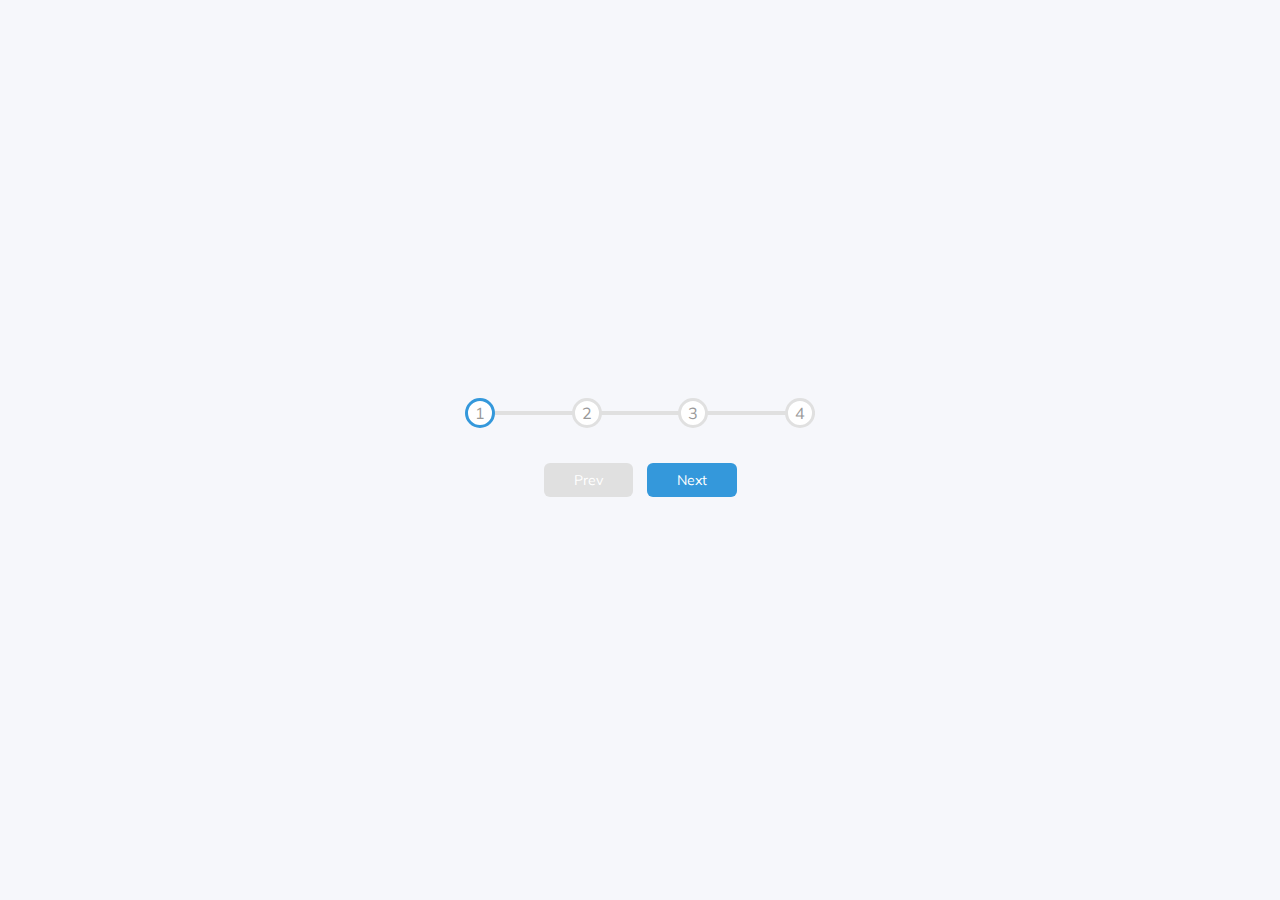
<file: Progression/index.html>
<!DOCTYPE html>
<html lang="en">
  <head>
    <meta charset="UTF-8" />
    <meta name="viewport" content="width=device-width, initial-scale=1.0" />
    <link rel="stylesheet" href="style.css" />
    <title>Progress Steps</title>
  </head>
  <body>
    <div class="container">
      <div class="progress-container">
        <div class="progress" id="progress"></div>
        <div class="circle active">1</div>
        <div class="circle">2</div>
        <div class="circle">3</div>
        <div class="circle">4</div>
      </div>

      <button class="btn" id="prev" disabled>Prev</button>
      <button class="btn" id="next">Next</button>
    </div>
    <script src="script.js"></script>
  </body>
</html>
</file>
<file: Progression/style.css>
@import url('https://fonts.googleapis.com/css?family=Muli&display=swap');

:root {
  --line-border-fill: #3498db;
  --line-border-empty: #e0e0e0;
}

* {
  box-sizing: border-box;
}

body {
  background-color: #f6f7fb;
  font-family: 'Muli', sans-serif;
  display: flex;
  align-items: center;
  justify-content: center;
  height: 100vh;
  overflow: hidden;
  margin: 0;
}

.container {
  text-align: center;
}

.progress-container {
  display: flex;
  justify-content: space-between;
  position: relative;
  margin-bottom: 30px;
  max-width: 100%;
  width: 350px;
}

.progress-container::before {
  content: '';
  background-color: var(--line-border-empty);
  position: absolute;
  top: 50%;
  left: 0;
  transform: translateY(-50%);
  height: 4px;
  width: 100%;
  z-index: -1;
}

.progress {
  background-color: var(--line-border-fill);
  position: absolute;
  top: 50%;
  left: 0;
  transform: translateY(-50%);
  height: 4px;
  width: 0%;
  z-index: -1;
  transition: 0.4s ease;
}

.circle {
  background-color: #fff;
  color: #999;
  border-radius: 50%;
  height: 30px;
  width: 30px;
  display: flex;
  align-items: center;
  justify-content: center;
  border: 3px solid var(--line-border-empty);
  transition: 0.4s ease;
}

.circle.active {
  border-color: var(--line-border-fill);
}

.btn {
  background-color: var(--line-border-fill);
  color: #fff;
  border: 0;
  border-radius: 6px;
  cursor: pointer;
  font-family: inherit;
  padding: 8px 30px;
  margin: 5px;
  font-size: 14px;
}

.btn:active {
  transform: scale(0.98);
}

.btn:focus {
  outline: 0;
}

.btn:disabled {
  background-color: var(--line-border-empty);
  cursor: not-allowed;
}
</file>
